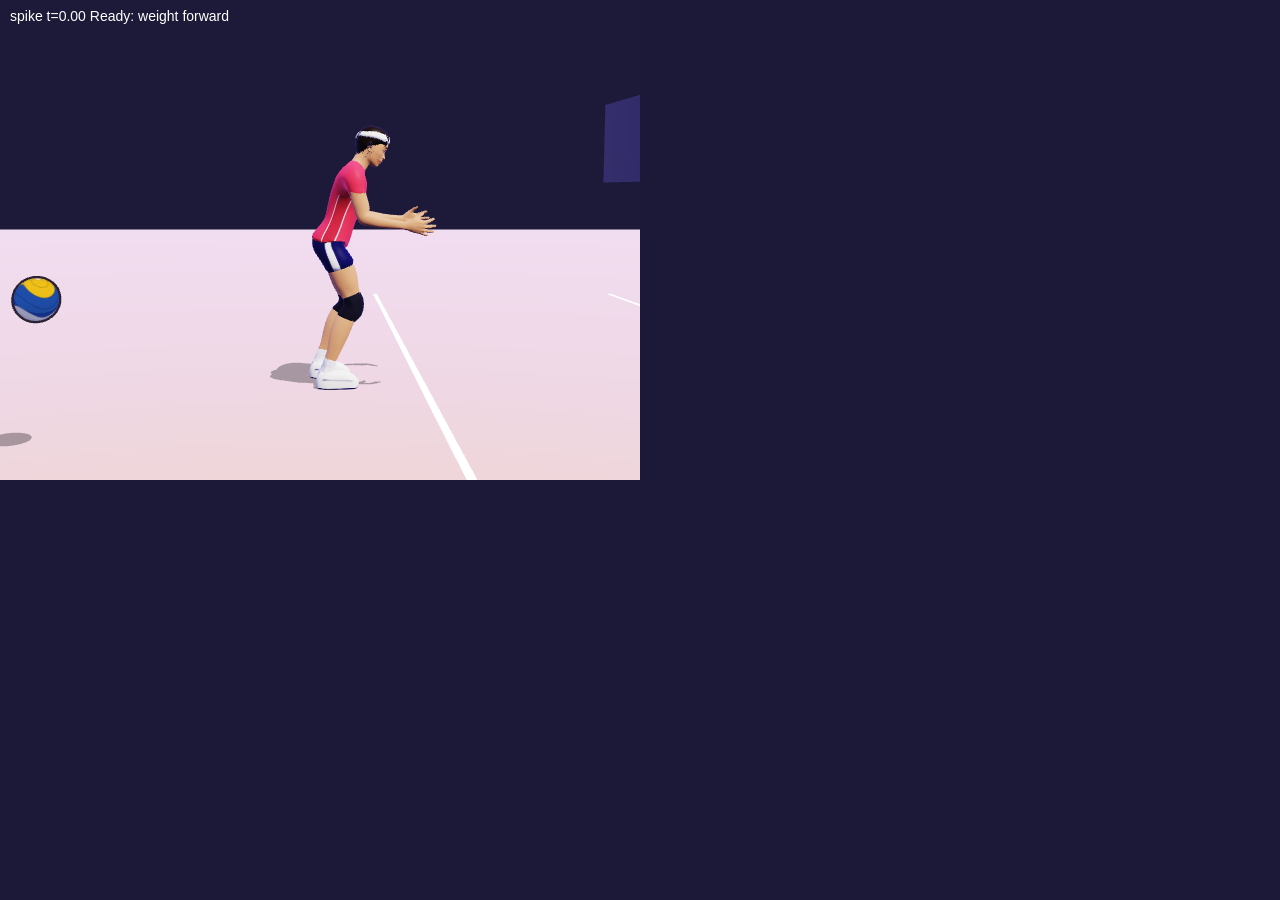
<file: tools/viewer.html>
<!doctype html>
<html><head><meta charset="utf-8"><title>Athlete viewer</title>
<style>html,body{margin:0;background:#1b1838;color:#fff;font:14px sans-serif}canvas{display:block}#lab{position:fixed;left:10px;top:8px}</style></head>
<body><canvas id="c"></canvas><div id="lab"></div>
<script src="../js/player-data.js"></script>
<script src="../js/gl.js"></script>
<script src="../js/athlete.js"></script>
<script src="../js/locker.js"></script>
<script>
/* Dev viewer for the 3D players.
   ?clip=spike&t=1.9&view=side|front|back|three&w=640&h=480&look=...json&lefty=1&anim=1&art=real|anime
   window.render(t) re-poses deterministically (used by the headless checks in tools/). */
(function(){
const q=new URLSearchParams(location.search),G=VB.GL,W=+q.get("w")||640,H=+q.get("h")||480;
const cv=document.getElementById("c"),R=G.renderer(cv,{preserve:true});R.setSize(W,H,1);
const scene={root:new G.Node(),clear:[.11,.1,.22,1],light:{sky:"#9aa0d8",gnd:"#3a2f55",d1:[.5,1,.6],c1:"#fff4e6",d2:[-.6,.4,-.5],c2:"#5560a0",rim:"#7a6cff"},shadow:{dir:[.3,1,.25],opacity:.3},exposure:1.05};
const floor=new G.Node(G.plane(40,40),G.mat({color:"#c98a52",rough:.8}));scene.root.add(floor);
// court lines for scale: net plane at x=0, 3 m line, end line
[[0,.06],[-3,.05],[-9,.05]].forEach(([x,w])=>{const n=new G.Node(G.plane(w,9),G.mat({color:"#ffffff",unlit:true}));n.pos=[x,.003,0];scene.root.add(n);});
const net=new G.Node(G.box(.02,1,9.5),G.mat({color:"#222",transparent:true,opacity:.35}));net.pos=[0,2.43-.5,0];scene.root.add(net);
const look=Object.assign(VB.lookOpts(Object.assign({},JSON.parse(q.get("look")||"{}"),q.get("art")?{art:q.get("art")}:{})),{jersey:q.get("jersey")||"#ec3b52",number:7,lefty:q.get("lefty")==="1",clip:q.get("clip")||"spike"});
const pl=VB.Athlete.player(Object.assign({natural:q.get("natural")!=="0"},look));scene.root.add(pl.root);
const cam={fov:35,pos:[0,1.4,6],target:[0,1,0]};
function frameCam(){if((q.get('view')||'')==='face'){const W=pl.a.W,i=VB.Athlete.BONES.indexOf('head'),h=[W.p[i*3],W.p[i*3+1]+.08,W.p[i*3+2]];const d=+q.get('dist')||.75;cam.target=h;cam.pos=[h[0]+d*.85,h[1]+.03,h[2]+d*.45];return;}const P=pl.a.pelvis.pos,v=q.get("view")||"side",d=+q.get("dist")||5.2,ty=Math.max(.95,P[1]);
  const dir={side:[0,0,1],front:[1,0,0],back:[-1,0,0],three:[.7,0,.7],other:[0,0,-1]}[v]||[0,0,1];
  const T=q.get('ty')?+q.get('ty'):ty;cam.target=[P[0],T,P[2]];cam.pos=[P[0]+dir[0]*d,T+(q.get('ty')?.05:.35),P[2]+dir[2]*d];}
window.render=function(t){pl.snap&&pl.snap();pl.t=t;const P=pl.update(0);frameCam();R.render(scene,cam);document.getElementById("lab").textContent=(q.get("clip")||"spike")+"  t="+t.toFixed(2)+"  "+(pl.label||"");return true;};
// step(dt): play forward like the app does (runtime layers such as the eased gaze and breathing run), then draw
window.step=function(dt){pl.update(dt);frameCam();R.render(scene,cam);document.getElementById("lab").textContent=(q.get("clip")||"spike")+"  t="+pl.t.toFixed(2)+"  "+(pl.label||"");return true;};
window.info=function(){return {dur:pl.clip.dur,contact:pl.clip.contact};};
window.pl=pl;window.VBready=true;
if(q.get("anim")==="1"){let t0=performance.now();const loop=()=>{render(((performance.now()-t0)/1000)%pl.clip.dur);requestAnimationFrame(loop);};loop();}
else render(+q.get("t")||0);
})();
</script></body></html>
</file>
